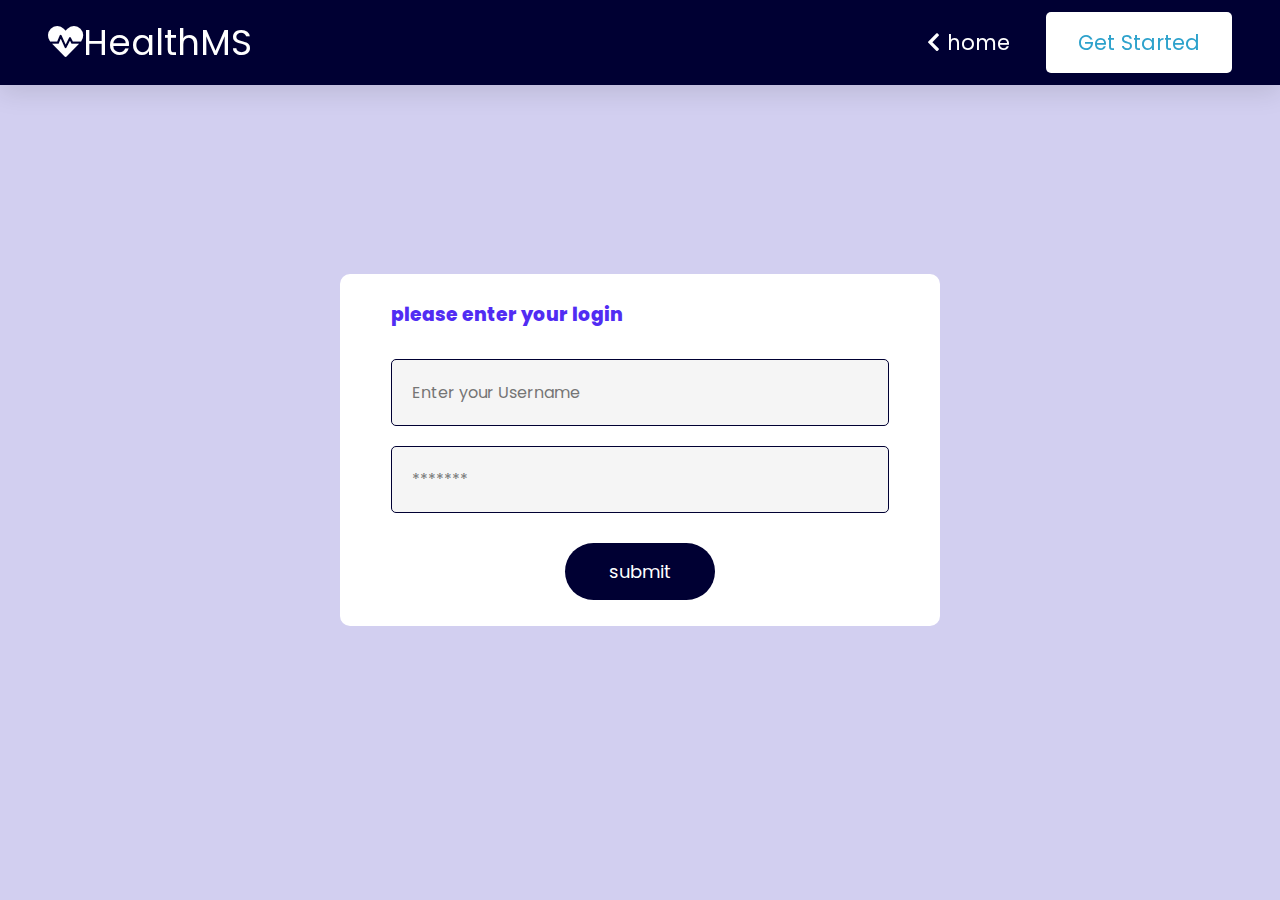
<file: login/index.html>
<!DOCTYPE html>
<html lang="en">

<head>
    <meta charset="UTF-8">
    <meta http-equiv="X-UA-Compatible" content="IE=edge">
    <meta name="viewport" content="width=device-width, initial-scale=1.0">
    <title>loginpage</title>
    <link rel="shortcut icon" href="../images/hms_favicon-removebg-preview (1).png" type="image/x-icon">
    <!-- font awesome cdn link  -->
    <link rel="stylesheet" href="https://cdnjs.cloudflare.com/ajax/libs/font-awesome/5.15.4/css/all.min.css">
    <!-- custom css file link  -->
    <link rel="stylesheet" href="../contactappoint/css/style.css">
    <link rel="stylesheet" href="../contactappoint/css/style.css">

    <link rel="stylesheet" href="login.css">

</head>

<body>
    <!---headings----->
    <header class="header">

        <div class="mylogo">
            <i class="fas fa-heartbeat"></i>HealthMS
        </div>

        <nav class="navbar">
            <a href="/index.html"><i class="fas fa-chevron-left">&emsp13;</i>home</a>

            <a href="/admin.html" class="active">Get Started</a>
        </nav>

        <div id="menu-btn" class="fas fa-bars"></div>

    </header>
    <div class="container">
        <form>
            <h3>please enter your login</h3>
            <input type="text" name="username" id="username" placeholder="Enter your Username" value="">
            <input type="text" name="password" id="password" placeholder="*******" value="">
            <button type="submit" id="submit">submit</button >
       </form>
    </div>

    <script src="../js/script.js"></script>
    

   <script src="login.js"></script>
    
</body>
</html>
</file>
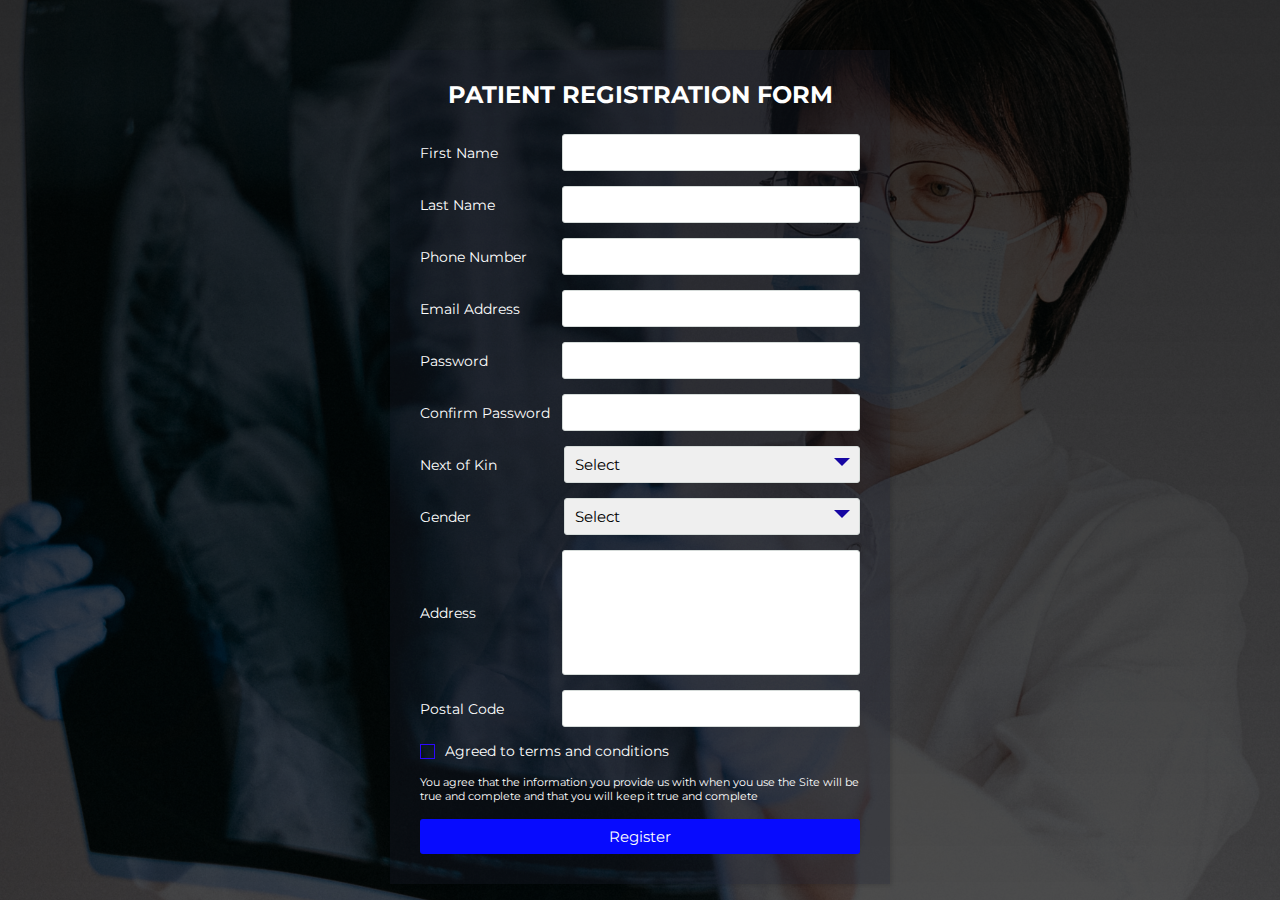
<file: patientform/patient.html>
<!DOCTYPE html>
<html lang="en">

<head>
    <meta charset="UTF-8">
    <meta http-equiv="X-UA-Compatible" content="IE=edge">
    <meta name="viewport" content="width=device-width, initial-scale=1.0">
    <title>patient reg</title>
    <link rel="stylesheet" href="./patient.css">
</head>

<body>
    <div id="myowncontainer">
        <div class="wrapper">
            <div class="title">
                Patient Registration Form
            </div>
            <div class="form">
                <div class="inputfield">
                    <label>First Name</label>
                    <input type="text" class="input" id="firstname">
                </div>
                <div class="inputfield">
                    <label>Last Name</label>
                    <input type="text" class="input" id="lastname">
                </div>
                <div class="inputfield">
                    <label>Phone Number</label>
                    <input type="text" class="input" id="number">
                </div>
                <div class="inputfield">
                    <label>Email Address</label>
                    <input type="text" class="input" id="email">
                </div>
                <div class="inputfield">
                    <label>Password</label>
                    <input type="password" class="input" id="password">
                </div>
                <div class="inputfield">
                    <label>Confirm Password</label>
                    <input type="password" class="input" id="confirmpassword">
                </div>
                <div class="inputfield">
                    <label>Next of Kin</label>
                    <div class="custom_select">
                        <select>
                      <option value="">Select</option>
                      <option value="male" id="father">Father</option>
                      <option value="female" id="mother">Mother</option>
                      <option value="male" id="brother">Brother</option>
                      <option value="female" id="sister">Sister</option>
                      <option value="male" id="uncle">Uncle</option>
                    </select>
                    </div>
                </div>
                <div class="inputfield">
                    <label>Gender</label>
                    <div class="custom_select">
                        <select>
                      <option value="">Select</option>
                      <option value="male" id="male">Male</option>
                      <option value="female" id="female">Female</option>
                    </select>
                    </div>
                </div>

                <div class="inputfield">
                    <label>Address</label>
                    <textarea class="textarea" id="message"></textarea>
                </div>
                <div class="inputfield">
                    <label>Postal Code</label>
                    <input type="text" class="input" id="postal">
                </div>
                <div class="inputfield terms">
                    <label class="check">
                    <input type="checkbox" id="checkbox">
                    <span class="checkmark"></span>
                  </label>
                    <p>Agreed to terms and conditions</p>

                </div>
                <div class="agree">
                    <p>You agree that the information you provide us with when you use the Site will be true and complete and that you will keep it true and complete</p>
                </div>
                <div class="inputfield">
                    <input type="submit" id="submit" value="Register" class="btn" onclick="openpatForms()">
                </div>
            </div>
        </div>
    </div>
    <script src="patient.js"></script>
</body>

</html>
</file>
<file: contactappoint/css/style.css>
@import url('https://fonts.googleapis.com/css2?family=Poppins:wght@100;200;300;400;500;600;700&display=swap');
:root {
    --green: #16a085;
    --black: #444;
    --white: #fff;
    --light-color: #777;
    --wc-green: #7ad03a;
    --wc-red: #a00;
    --wc-orange: #ffba00;
    --wc-blue: #2ea2cc;
    --wc-light-blue: #000033;
    --wc-primary: #a46497;
    --wc-purple: #972EA9;
    --wc-primary-text: #fff;
    --box-shadow: .5rem .5rem 0 rgba(111, 117, 116, 0.2);
    --text-shadow: .4rem .4rem 0 rgba(236, 152, 152, 0.2);
    --border: .2rem solid var(--wc-red);
}

* {
    padding: 0;
    margin: 0;
    -webkit-box-sizing: border-box;
    box-sizing: border-box;
    font-family: 'Roboto', sans-serif;
}

body {
    overflow-x: hidden;
}

#my-container {
    overflow-x: hidden;
}

.header {
    padding: 1rem 3rem;
    position: fixed;
    top: 0;
    left: 0;
    right: 0;
    z-index: 1000;
    box-shadow: 0 .5rem 1.5rem rgba(0, 0, 0, .1);
    display: flex;
    align-items: center;
    justify-content: space-between;
    background: var(--wc-light-blue);
}

.header .logo {
    font-size: 2.2rem;
    color: var(--black);
}

.mylogo {
    font-size: 2.2rem;
    color: var(--white);
}

.logo.active,
.logo:hover {
    background: var( --wc-primary);
    transition: .3s;
    padding: 1rem 2rem;
    border-radius: 5px;
}

.header .logo i {
    color: var(--white);
}

.header .navbar a {
    font-size: 1.3rem;
    color: var(--white);
    margin-left: 2rem;
    text-decoration: none;
}

.navbar a.active,
.navbar a:hover {
    background: var( --white);
    transition: .3s;
    padding: 1rem 2rem;
    border-radius: 5px;
    color: var(--wc-blue);
}

.header .navbar a:hover {
    color: var(--wc-blue);
}

#menu-btn {
    font-size: 2rem;
    border-radius: .5rem;
    background: #eee;
    color: var(--wc-light-blue);
    padding: 1rem 1.5rem;
    cursor: pointer;
    display: none;
}

.section-1 {
    background-image: url(../images/contact-background.jpg);
    height: 30vh;
    background-position: cover;
    background-size: cover;
    background-repeat: no-repeat;
    padding: 2rem;
    margin-top: 4rem;
}

.section-1 .contact-link h1 {
    color: #fff;
    font-size: 35px;
    font-family: 'Poppins', sans-serif;
}

.section-1 .contact-link h1::after {
    content: "";
    width: 60px;
    height: 2px;
    display: block;
    line-height: 30px;
    background-color: var(--wc-light-blue);
}

.section-1 .contact-link p .home a {
    color: var(--wc-orange);
    text-decoration: none;
}

.section-1 .contact-link p .contactUs a {
    color: #fff;
    text-decoration: none;
}

.content-part .main-content-container {
    display: -webkit-box;
    display: -ms-flexbox;
    display: flex;
    -webkit-box-pack: justify;
    -ms-flex-pack: justify;
    justify-content: space-between;
    padding: 50px 30px;
    margin: 20px;
    gap: 10px;
}

.content-part .content-content {
    line-height: 30px;
    text-align: center;
    width: 100%;
}

.content-part .content-content h2::after {
    content: "";
    margin: 10px auto 0;
    width: 60px;
    height: 2px;
    display: block;
    line-height: 30px;
    background-color: black;
}


/* .map-part {
    position: relative;
} */

.map-part iframe {
    width: 100%;
    height: 100vh;
}

.map-part .the-form h2 {
    color: var(--wc-light-blue);
    padding-left: 4rem;
}

.map-part .the-form p {
    padding-left: 4rem;
}

.map-part .the-form form {
    padding: 4rem;
    margin: 2rem 4rem;
    border: 2px solid var(--wc-light-blue);
    background-color: #F6F6F6;
    border-radius: 5px;
}

.map-part .the-form form input,
.map-part .the-form form textarea {
    padding: 1rem 1rem;
    text-align: center;
    outline: none;
    width: 100%;
    border: none;
    background-color: #fff;
}

.map-part .the-form form input:focus,
.map-part .the-form form textarea:focus {
    outline: var(--wc-blue) 1px solid;
}

.map-part .the-form button {
    padding: 15px;
    font-weight: 500;
    width: -webkit-fit-content;
    width: -moz-fit-content;
    width: fit-content;
    border: none;
    background-color: var(--wc-blue);
    color: #fff;
    font-size: 20px;
    font-weight: 500;
    margin: 1rem 4rem;
}

.map-part .the-form button:hover {
    color: #f36201;
    cursor: pointer;
}

.headings {
    text-align: center;
}

.headings h1 {
    font-size: 35px;
    margin-bottom: 20px;
}

.headings h2 {
    font-size: 35px;
    margin-bottom: 20px;
}

.headings h1 ::after,
.headings h2 ::after {
    content: "";
    margin: 10px auto 0;
    width: 100px;
    height: 5px;
    display: block;
    line-height: 30px;
    background-color: black;
}

.headings p {
    font-size: 18px;
}

.head h4 {
    font-size: 20px;
}

.head p {
    font-size: 18px;
}

.appointment-content {
    padding: 90px 20px;
}

.appointment-content .appointment-card-container {
    display: -webkit-box;
    display: -ms-flexbox;
    display: flex;
    -webkit-box-pack: space-evenly;
    -ms-flex-pack: space-evenly;
    justify-content: space-evenly;
    padding: 20px;
}

.appointment-content .appointment-card-container .appointment-card {
    text-align: center;
    line-height: 40px;
    width: 30%;
}

.appointment-content .appointment-card-container .icon-div {
    height: 90px;
    line-height: 90px;
    width: 90px;
    border-radius: 50%;
    border-width: 2px;
    border-style: solid;
    border-color: transparent gray;
    margin: 0 auto;
    overflow: hidden;
    position: relative;
}

.section2 {
    padding: 20px;
}

.section2 .parallax {
    background-image: url("../images/bg-heading-paralax.jpg");
    min-height: 500px;
    background-attachment: fixed;
    background-position: center;
    background-repeat: no-repeat;
    background-size: cover;
}

.section2 .parallax-effect {
    height: 700px;
}

.section2 .the-form {
    padding: 20px;
    /* margin: auto 50px; */
    background-color: #F6F6F6;
}

.section2 form {
    padding: 20px;
    margin: 20px;
    border: 2px solid #2ea2cc;
    background-color: #F6F6F6;
    width: 90%;
}

.section2 form input {
    padding: 20px 50px;
    text-align: center;
    outline: none;
    width: 100%;
    border: none;
    background-color: #fff;
}

.section2 form input:focus {
    outline: var(--wc-blue) 1px solid;
}

.section2 button {
    padding: 15px;
    font-weight: 500;
    width: -webkit-fit-content;
    width: -moz-fit-content;
    width: fit-content;
    border: none;
    background-color: var(--wc-light-blue);
    color: #fff;
    font-size: 20px;
    font-weight: 500;
    margin-bottom: 2rem;
    margin-left: 1.5rem;
}

.section2 button:hover {
    color: #FF6B0B;
    cursor: pointer;
}

.footer {
    background-color: var(--wc-light-blue);
}

.footer .box-container {
    display: grid;
    grid-template-columns: repeat(auto-fit, minmax(12rem, 1fr));
    gap: 5rem;
    padding: 2.5rem;
    margin-top: 2rem;
}

.footer .box-container .box h3 {
    font-size: 1.5rem;
    color: var(--white);
    padding: 1rem 0;
}

.footer .box-container .box a {
    display: block;
    font-size: 1rem;
    color: var(--white);
    padding: 1rem 0;
}

.footer .box-container .box a i {
    padding-right: .5rem;
    color: var(--wc-orange);
}

.footer .box-container .box a:hover i {
    padding: 1rem;
}

.footer .credit {
    padding: 1rem;
    padding-top: 2rem;
    margin-top: 2rem;
    text-align: center;
    font-size: 1rem;
    color: var(--white);
    border-top: .2rem solid rgba(228, 206, 13, 0.1);
}


/*# sourceMappingURL=style.css.map */

@media (max-width:768px) {
    #menu-btn {
        display: initial;
        color: var(--wc-light-blue);
    }
    .header .navbar {
        position: absolute;
        top: 115%;
        right: 2rem;
        border-radius: .5rem;
        box-shadow: var(--box-shadow);
        width: 20rem;
        border: var(--border);
        background: #fff;
        transform: scale(0);
        opacity: 0;
        transform-origin: top right;
        transition: none;
    }
    .header .navbar.active {
        transform: scale(1);
        opacity: 1;
        transition: .5s ease-out;
    }
    .header .navbar a {
        font-size: 1rem;
        display: block;
        margin: 2.5rem;
        color: #09086e;
    }
    .header .navbar a.active {
        padding: unset;
    }
    .contact-link {
        padding: unset;
    }
    #menu-btn {
        font-size: unset;
    }
}

@media (max-width:425px) {
    .content-part .main-content-container {
        display: block;
        width: 100%;
        margin: unset;
    }
    .section-1 {
        height: unset;
        background-position: cover;
        background-size: cover;
        background-repeat: no-repeat;
    }
    #menu-btn {
        font-size: 1.5rem;
        padding: .5rem .5rem;
    }
    .mylogo {
        font-size: 1.5rem;
    }
    .appointment-content .appointment-card-container {
        display: block;
        width: 100%;
    }
    .appointment-card {
        width: 100%;
        text-align: center;
    }
    .appointment-content .appointment-card-container .appointment-card {
        width: unset;
        margin: 1rem;
    }
    .map-part .the-form form {
        margin: 2rem;
        padding: 1rem;
    }
    .content-part .content-content {
        padding: 2rem;
    }
    .head {
        width: 100%;
    }
    .map-part .the-form h2 {
        color: var(--wc-light-blue);
        padding-left: 2rem;
        padding-top: 2rem;
    }
    .map-part .the-form p {
        padding-left: 2rem;
    }
    .header .navbar {
        right: 1rem;
    }
}

@media (max-width:320px) {
    .header .navbar {
        width: 10rem;
    }
    .header .navbar a {
        font-size: 1.2rem;
    }
}
</file>
<file: login/login.css>
/* @import url('https://fonts.googleapis.com/css?family=Montserrat:400,700&display=swap'); */

* {
    margin: 0;
    padding: 0;
    box-sizing: border-box;
    font-family: 'poppins', sans-serif;
}

.container {
    width: 100%;
    height: 100vh;
    background: rgb(210, 207, 240);
    display: flex;
    align-items: center;
    justify-content: center;
}

form {
    background: white;
    display: flex;
    flex-direction: column;
    padding: 2vw 4vw;
    width: 90%;
    max-width: 600px;
    border-radius: 10px;
}

form h3 {
    color: rgb(81, 44, 243);
    font-weight: 800;
    margin-bottom: 20px;
}

form input {
    border: 0;
    margin: 10px 0;
    padding: 20px;
    outline: none;
    background: #f5f5f5;
    font-size: 16px;
    border: 1px solid #000033;
    border-radius: 5px;
}

form button {
    padding: 15px;
    background: #000033;
    color: #fff;
    font-size: 18px;
    border: 0;
    outline: none;
    cursor: pointer;
    width: 150px;
    margin: 20px auto 0;
    border-radius: 30px;
}

form button:hover {
    transform: scale(1.01);
    background: rgb(15, 15, 15);
}


/* registration style */

#reg-container {
    background: url(../images/pexels-anna-shvets-3844581.jpg), linear-gradient(rgba(0, 0, 0, 0.4), rgba(0, 0, 0, 0.4));
    background-repeat: no-repeat;
    background-position: center;
    background-size: cover;
    background-blend-mode: multiply;
    height: 100vh;
    overflow-x: hidden;
}

.wrapper {
    max-width: 500px;
    width: 100%;
    background: rgba(28, 31, 48, 0.8);
    margin: auto;
    box-shadow: 2px 2px 4px rgba(0, 0, 0, 0.125);
    padding: 30px;
}

.gender-display-grid {
    width: 100%;
    display: flex;
    align-items: center;
    justify-content: space-around;
}

.gent {
    display: flex;
}

.gender {
    margin-right: .5rem;
}

.wrapper .title {
    font-size: 24px;
    font-weight: 700;
    margin-bottom: 25px;
    color: #e6e6f3;
    text-transform: uppercase;
    text-align: center;
}

.wrapper .form {
    width: 100%;
}

.wrapper .form .inputfield {
    margin-bottom: 10px;
    display: flex;
    align-items: center;
}

.wrapper .form .inputfield label {
    width: 200px;
    color: #fff;
    margin-right: 10px;
    font-size: 14px;
}

.wrapper .form .inputfield .input,
.wrapper .form .inputfield .textarea {
    width: 100%;
    outline: none;
    border: 1px solid #d5dbd9;
    font-size: 15px;
    padding: 8px 10px;
    border-radius: 3px;
    transition: all 0.3s ease;
}

.wrapper .form .inputfield .textarea {
    width: 100%;
    height: 125px;
    resize: none;
}

.wrapper .form .inputfield .custom_select {
    position: relative;
    width: 100%;
    height: 37px;
}

.wrapper .form .inputfield .custom_select:before {
    content: "";
    position: absolute;
    top: 12px;
    right: 10px;
    border: 8px solid;
    border-color: #d5dbd9 transparent transparent transparent;
    pointer-events: none;
}

.wrapper .form .inputfield .custom_select select {
    -webkit-appearance: none;
    -moz-appearance: none;
    appearance: none;
    outline: none;
    width: 100%;
    height: 100%;
    border: 0px;
    padding: 8px 10px;
    font-size: 15px;
    border: 1px solid #d5dbd9;
    border-radius: 3px;
}

.wrapper .form .inputfield .input:focus,
.wrapper .form .inputfield .textarea:focus,
.wrapper .form .inputfield .custom_select select:focus {
    border: 1px solid #000033;
}

.wrapper .form .inputfield p {
    font-size: 14px;
    color: #f3efef;
}

.wrapper .form .inputfield .check {
    width: 15px;
    height: 15px;
    position: relative;
    display: block;
    cursor: pointer;
}

.wrapper .form .inputfield .check input[type="checkbox"] {
    position: absolute;
    top: 0;
    left: 0;
    opacity: 0;
}

.wrapper .form .inputfield .check .checkmark {
    width: 15px;
    height: 15px;
    border: 1px solid rgb(221, 221, 230);
    display: block;
    position: relative;
}

.wrapper .form .inputfield .check .checkmark:before {
    content: "";
    position: absolute;
    top: 1px;
    left: 2px;
    width: 5px;
    height: 2px;
    border: 2px solid;
    border-color: transparent transparent #fff #fff;
    transform: rotate(-45deg);
    display: none;
}

.wrapper .form .inputfield .check input[type="checkbox"]:checked~.checkmark {
    background: #000033;
}

.wrapper .form .inputfield .check input[type="checkbox"]:checked~.checkmark:before {
    display: block;
}

.wrapper .form .inputfield .btn {
    width: 100%;
    padding: 8px 10px;
    font-size: 15px;
    border: 0px;
    background: #2a0275;
    color: #fff;
    cursor: pointer;
    border-radius: 3px;
    outline: none;
}

.wrapper .form .inputfield .btn:hover {
    background: #150f2e;
}

.wrapper .form .inputfield:last-child {
    margin-bottom: 0;
}

@media (max-width:420px) {
    .wrapper .form .inputfield {
        flex-direction: column;
        align-items: flex-start;
    }
    .wrapper .form .inputfield label {
        margin-bottom: 5px;
    }
    .wrapper .form .inputfield.terms {
        flex-direction: row;
    }
}
</file>
<file: patientform/patient.css>
@import url('https://fonts.googleapis.com/css?family=Montserrat:400,700&display=swap');
* {
    margin: 0;
    padding: 0;
    box-sizing: border-box;
    font-family: 'Montserrat', sans-serif;
}

body {
    background: url(/images/pexels-anna-shvets-4225880.jpg), linear-gradient(rgba(0, 0, 0, 0.8), rgba(0, 0, 0, 0.7));
    padding: 0 10px;
    background-position: center;
    background-repeat: no-repeat;
    background-size: cover;
    background-blend-mode: multiply;
    overflow-x: hidden;
}

#myowncontainer {
    overflow-x: hidden;
    height: 100vh;
}

.wrapper {
    max-width: 500px;
    width: 100%;
    background: rgba(28, 31, 48, 0.3);
    margin: 50px auto;
    box-shadow: 2px 2px 4px rgba(0, 0, 0, 0.125);
    padding: 30px;
}

.wrapper .title {
    font-size: 24px;
    font-weight: 700;
    margin-bottom: 25px;
    color: #fff;
    text-transform: uppercase;
    text-align: center;
}

.agree p {
    font-size: .7rem;
    color: #fff;
    padding-bottom: 1rem;
}

.wrapper .form {
    width: 100%;
}

.wrapper .form .inputfield {
    margin-bottom: 15px;
    display: flex;
    align-items: center;
}

.wrapper .form .inputfield label {
    width: 200px;
    color: #fff;
    margin-right: 10px;
    font-size: 14px;
}

.wrapper .form .inputfield .input,
.wrapper .form .inputfield .textarea {
    width: 100%;
    outline: none;
    border: 1px solid #d5dbd9;
    font-size: 15px;
    padding: 8px 10px;
    border-radius: 3px;
    transition: all 0.3s ease;
}

.wrapper .form .inputfield .textarea {
    width: 100%;
    height: 125px;
    resize: none;
}

.wrapper .form .inputfield .custom_select {
    position: relative;
    width: 100%;
    height: 37px;
}

.wrapper .form .inputfield .custom_select:before {
    content: "";
    position: absolute;
    top: 12px;
    right: 10px;
    border: 8px solid;
    border-color: #1606a3 transparent transparent transparent;
    pointer-events: none;
}

.wrapper .form .inputfield .custom_select select {
    -webkit-appearance: none;
    -moz-appearance: none;
    appearance: none;
    outline: none;
    width: 100%;
    height: 100%;
    border: 0px;
    padding: 8px 10px;
    font-size: 15px;
    border: 1px solid #d5dbd9;
    border-radius: 3px;
}

.wrapper .form .inputfield .input:focus,
.wrapper .form .inputfield .textarea:focus,
.wrapper .form .inputfield .custom_select select:focus {
    border: 1px solid #070bfe;
}

.wrapper .form .inputfield p {
    font-size: 14px;
    color: #fff;
}

.wrapper .form .inputfield .check {
    width: 15px;
    height: 15px;
    position: relative;
    display: block;
    cursor: pointer;
}

.wrapper .form .inputfield .check input[type="checkbox"] {
    position: absolute;
    top: 0;
    left: 0;
    opacity: 0;
}

.wrapper .form .inputfield .check .checkmark {
    width: 15px;
    height: 15px;
    border: 1px solid #2c07fe;
    display: block;
    position: relative;
}

.wrapper .form .inputfield .check .checkmark:before {
    content: "";
    position: absolute;
    top: 1px;
    left: 2px;
    width: 5px;
    height: 2px;
    border: 2px solid;
    border-color: transparent transparent #fff #fff;
    transform: rotate(-45deg);
    display: none;
}

.wrapper .form .inputfield .check input[type="checkbox"]:checked~.checkmark {
    background: #3d07fe;
}

.wrapper .form .inputfield .check input[type="checkbox"]:checked~.checkmark:before {
    display: block;
}

.wrapper .form .inputfield .btn {
    width: 100%;
    padding: 8px 10px;
    font-size: 15px;
    border: 0px;
    background: #070bfe;
    color: #fff;
    cursor: pointer;
    border-radius: 3px;
    outline: none;
}

.wrapper .form .inputfield .btn:hover {
    background: #2614ca;
}

.wrapper .form .inputfield:last-child {
    margin-bottom: 0;
}

@media (max-width:420px) {
    .wrapper .form .inputfield {
        flex-direction: column;
        align-items: flex-start;
    }
    .wrapper .form .inputfield label {
        margin-bottom: 5px;
    }
    .wrapper .form .inputfield.terms {
        flex-direction: row;
    }
}
</file>
